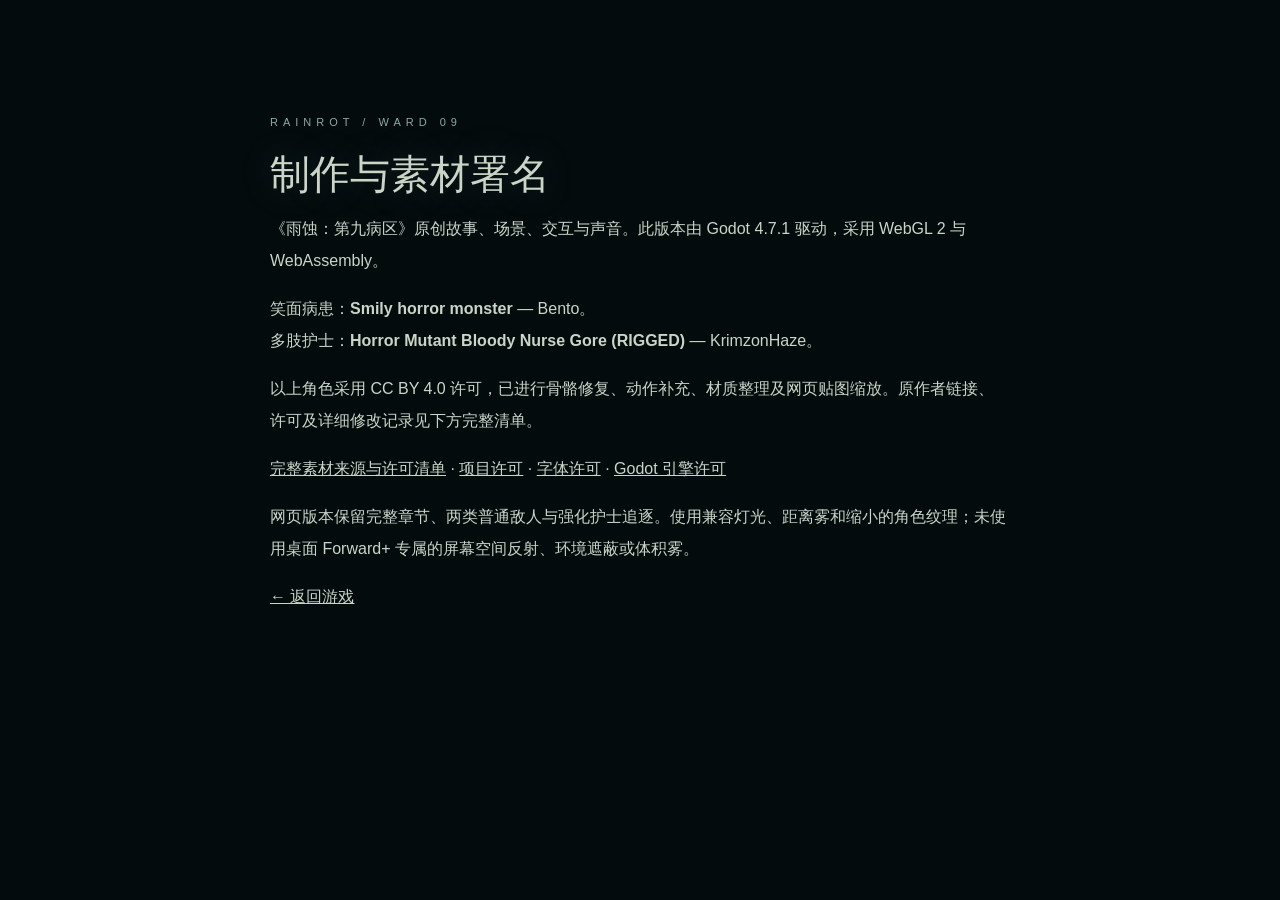
<file: WebVersion/site/credits.html>
<!doctype html><html lang="zh-CN"><meta charset="utf-8"><meta name="viewport" content="width=device-width,initial-scale=1"><title>雨蚀 · 制作与署名</title><link rel="stylesheet" href="shell.css"><body style="overflow:auto"><article style="max-width:800px;margin:70px auto;padding:30px;line-height:2"><p class="eyebrow">RAINROT / WARD 09</p><h1 style="font-size:40px">制作与素材署名</h1><p>《雨蚀：第九病区》原创故事、场景、交互与声音。此版本由 Godot 4.7.1 驱动，采用 WebGL 2 与 WebAssembly。</p><p>笑面病患：<b>Smily horror monster</b> — Bento。<br>多肢护士：<b>Horror Mutant Bloody Nurse Gore (RIGGED)</b> — KrimzonHaze。</p><p>以上角色采用 CC BY 4.0 许可，已进行骨骼修复、动作补充、材质整理及网页贴图缩放。原作者链接、许可及详细修改记录见下方完整清单。</p><p><a href="ASSET_LICENSES.md">完整素材来源与许可清单</a> · <a href="LICENSE">项目许可</a> · <a href="NOTO_OFL.txt">字体许可</a> · <a href="https://godotengine.org/license/">Godot 引擎许可</a></p><p>网页版本保留完整章节、两类普通敌人与强化护士追逐。使用兼容灯光、距离雾和缩小的角色纹理；未使用桌面 Forward+ 专属的屏幕空间反射、环境遮蔽或体积雾。</p><a href="./">← 返回游戏</a></article></body></html>
</file>
<file: WebVersion/site/shell.css>
:root{color-scheme:dark;font-family:"Microsoft YaHei","PingFang SC",sans-serif;color:#cbd4c7;background:#030b0d}*{box-sizing:border-box}body{margin:0;overflow:hidden}button,a{color:inherit}button{font:inherit;cursor:pointer;border:1px solid #53665b;background:#102123;padding:11px 19px;transition:background .2s,border-color .2s}button:hover{background:#253d3c;border-color:#adbc9b}button:focus-visible,a:focus-visible{outline:2px solid #d4dec4;outline-offset:4px}button:disabled{opacity:.6;cursor:wait}[hidden]{display:none!important}#stage{position:relative;width:100vw;height:100dvh;background:#030b0d;overflow:hidden}#canvas{display:block;width:100%;height:100%;outline:0}#entry{position:absolute;inset:0;background:linear-gradient(90deg,rgba(3,14,17,.98),rgba(5,19,22,.83) 41%,rgba(3,13,17,.2)),url('poster.jpg') center/cover}.intro{position:absolute;left:7%;top:13%;max-width:550px;z-index:1}.eyebrow{font-size:11px;letter-spacing:5px;color:#8caaa4}.rule{width:47px;height:1px;background:#acb89c;margin:23px 0}h1{font-family:"SimSun",serif;font-weight:400;font-size:clamp(64px,8vw,112px);line-height:1.1;margin:20px 0 16px;text-shadow:0 0 38px #90aea735}.subtitle{font-family:"SimSun",serif;font-size:25px;letter-spacing:9px;margin:0 0 16px}.roman{font-size:10px;color:#8aa199;letter-spacing:2px}.prologue{font-size:15px;line-height:2.15;color:#8da39b;margin:34px 0}.primary{width:310px;text-align:left;padding:17px 22px;background:#a9b89b;color:#112321;letter-spacing:3px;border-color:#a9b89b}.primary:hover{background:#ced7bb}.primary span{float:right}#loading{font-size:11px;color:#8fa49b;max-width:400px;line-height:1.8;white-space:pre-wrap}progress{width:310px;height:3px;border:0;accent-color:#b0bf9f}.weather{position:absolute;right:5%;top:8%;text-align:right;font-size:11px;line-height:2.1;letter-spacing:2px;color:#9aaea6}.weather span{opacity:.6}.chapter{position:absolute;bottom:5%;right:5%;letter-spacing:3px;font-size:11px;color:#849b94}#toolbar{position:absolute;top:0;left:0;right:0;display:flex;align-items:center;gap:9px;padding:12px 20px;background:linear-gradient(#041214ee,#04121400);z-index:3}#toolbar button{font-size:11px;padding:7px 12px;background:#0b1c22cc;border-color:#42635b66}.wordmark{margin-right:auto;font-size:13px;letter-spacing:3px}.wordmark i{font-size:8px;font-style:normal;color:#7f9993;margin-left:12px;letter-spacing:2px}#recapture{position:absolute;bottom:10%;left:50%;transform:translateX(-50%);z-index:4;box-shadow:0 8px 40px #0009;white-space:nowrap}#recapture span{display:block;font-size:10px;color:#8da398;margin-top:6px}#storage{position:absolute;bottom:9px;left:20px;font-size:11px;background:#14251fe6;padding:8px;color:#d2cfa6;z-index:4}dialog{max-width:690px;width:90%;padding:35px;background:#0a1c20;border:1px solid #4a6960;color:#c0cec1;box-shadow:0 24px 100px #000c}dialog::backdrop{background:#020809b8}dialog h2{font-family:serif;font-weight:400;font-size:32px}dialog p{font-size:13px;line-height:2.15;color:#9eb2a7}dialog a{font-size:12px}#close-help{position:absolute;right:13px;top:12px;border:0;font-size:20px;padding:1px 8px}#qa{position:absolute;bottom:0;right:0;width:520px;max-height:32vh;overflow:auto;font:11px monospace;background:#000d;z-index:10;padding:8px;color:#a6d8b1}#qa-log{max-height:120px;overflow:auto;white-space:pre-wrap}#qa-report{white-space:pre-wrap}#telemetry{display:block;padding:8px} @media(max-height:650px){.intro{top:8%}h1{font-size:66px}.rule{margin:12px 0}.prologue{margin:17px 0}.subtitle{font-size:20px}.weather{top:10%}}

#close-import{position:absolute;right:13px;top:12px;border:0;font-size:20px;padding:1px 8px}#save-text{display:block;width:100%;height:150px;margin:20px 0;padding:12px;border:1px solid #42635b;background:#051014;color:#b7c9bd;resize:vertical;font:12px monospace}

#pause-resume{position:absolute;z-index:4;padding:0;background:rgba(23,38,33,.95);border:1px solid #637857;color:#d4dec4;letter-spacing:1px}#pause-resume:hover{background:#243f37;border-color:#a9b893}#lock-status{position:absolute;left:50%;bottom:17%;transform:translateX(-50%);z-index:4;margin:0;padding:9px 14px;background:#071416ee;color:#cbd4c7;font-size:13px;text-align:center}
</file>
